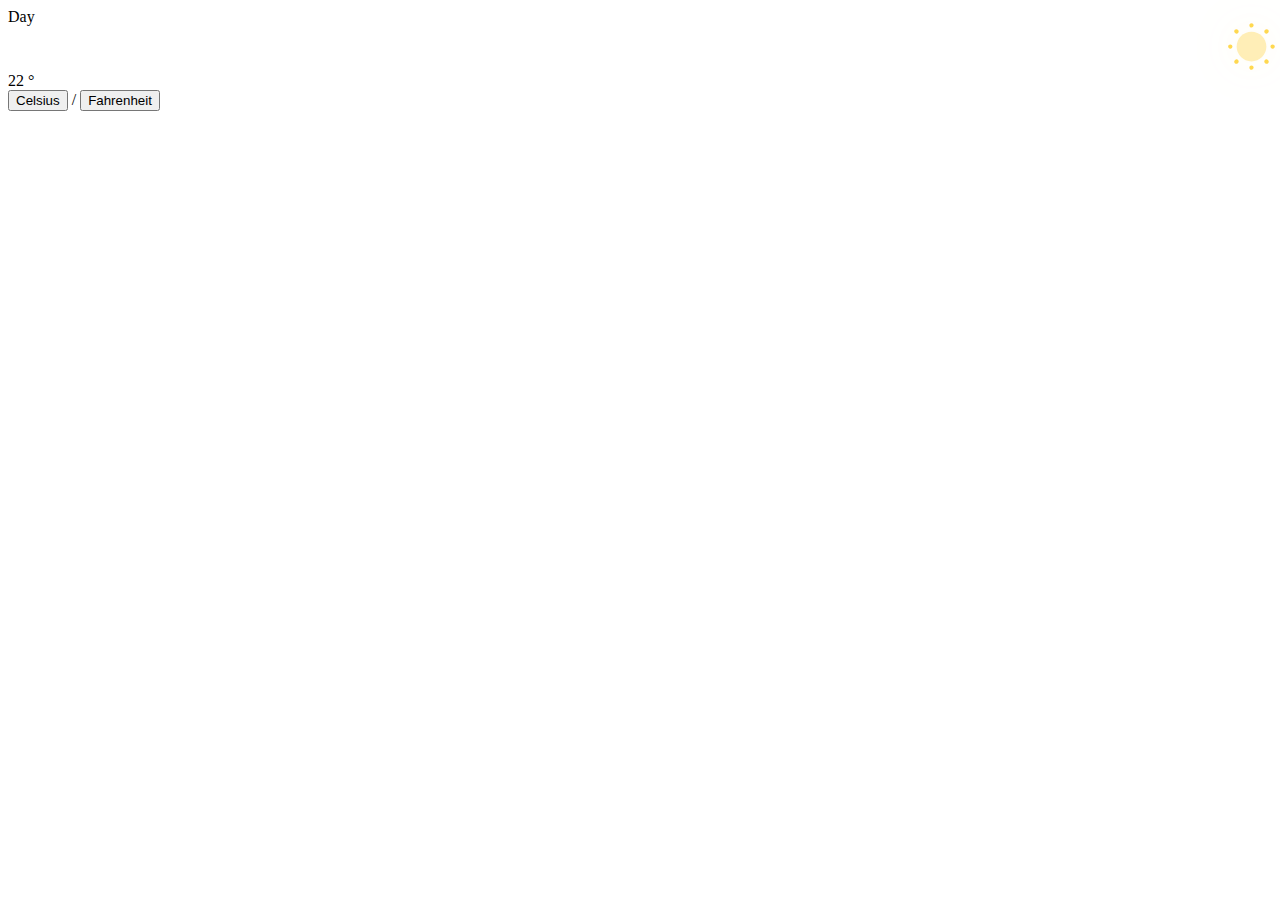
<file: index.html>
<!DOCTYPE html>
<html lang="en">
<head>
  <meta charset="UTF-8">
  <meta http-equiv="X-UA-Compatible" content="IE=edge">
  <meta name="viewport" content="width=device-width, initial-scale=1.0">
  <title>Weather Widget</title>
  <link rel="stylesheet" href="style.css">
  <link rel="preconnect" href="https://fonts.googleapis.com">
  <link rel="preconnect" href="https://fonts.gstatic.com" crossorigin>
  <link href="https://fonts.googleapis.com/css2?family=Poppins:wght@400;500;600&display=swap" rel="stylesheet">
</head>
<body>
  <div class="widget">
    <div id="weather">
      <div>
        <span>Day</span>
      </div>
      <div class="image">
        <img src="sun.svg"/>
      </div>
    </div>
    <div id="temp">
      <span>22</span>
      <span id="celcius">&#176;</span>
    </div>
    <div id="temp-unit">
      <button class="btn active">Celsius</button> / <button class="btn">Fahrenheit</button>
    </div>
  </div>
</body>
</html>
</file>
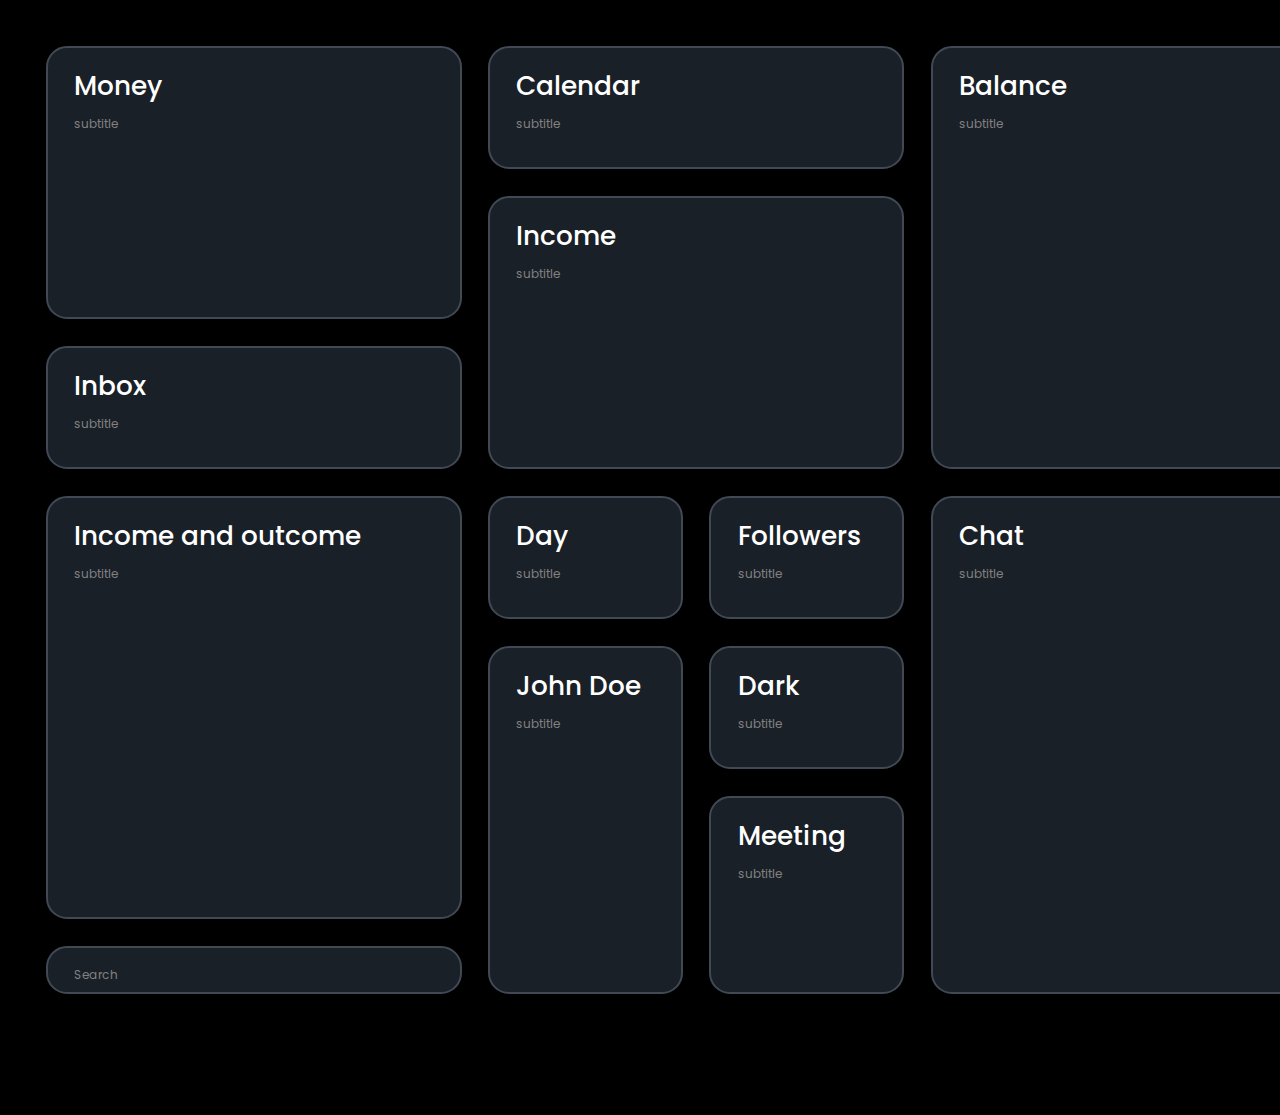
<file: components.html>
<!DOCTYPE html>
<html lang="en">
<head>
    <meta charset="UTF-8">
    <meta http-equiv="X-UA-Compatible" content="IE=edge">
    <meta name="viewport" content="width=device-width, initial-scale=1.0">
    <title>Components</title>

    <link rel="preconnect" href="https://fonts.googleapis.com">
    <link rel="preconnect" href="https://fonts.gstatic.com" crossorigin>
    <link href="https://fonts.googleapis.com/css2?family=Poppins:wght@400;500;600&display=swap" rel="stylesheet">
</head>
<body>
    <style>

        body {
            --u: 0.75px;
            background-color: #000000;
            font-family: 'Poppins', sans-serif;
            padding: calc(50 * var(--u));
        }

        #componentsGrid {
            display: grid;
            gap: calc(35 * var(--u));
            grid-template-columns: calc(260 * var(--u)) calc(260 * var(--u)) calc(260 * var(--u)) calc(260 * var(--u)) calc(260 * var(--u)) calc(260 * var(--u));
            grid-template-rows: calc(65 * var(--u)) calc(65 * var(--u)) calc(65 * var(--u)) calc(65 * var(--u)) calc(65 * var(--u)) calc(65 * var(--u)) calc(65 * var(--u)) calc(65 * var(--u)) calc(65 * var(--u)) calc(65 * var(--u)) calc(65 * var(--u)) calc(65 * var(--u)) calc(65 * var(--u)) calc(65 * var(--u)) ;
        }

        .component {
            background-color: #1A2028;
            border-color: #414955;
            border-radius: calc(28 * var(--u));
            border-style: solid;
            border-width: 2px;
            overflow: hidden;
            padding-left: calc(35 * var(--u));
            padding-top: calc(25 * var(--u));
        }

        .component h2 {
            color: #FFF;
            font-size: calc(35 * var(--u));
            font-weight: 500;
            margin-bottom: calc(12 * var(--u));
            margin-top: calc(0 * var(--u));
        }

        .component h3 {
            color: #818181;
            font-size: calc(16 * var(--u));
            font-weight: 400;
            margin-bottom: 0;
            margin-top: 0;
        }

        .span-2-rows {
            grid-row-start: span 2;
        }

        .span-3-rows {
            grid-row-start: span 3;
        }

        .span-4-rows {
            grid-row-start: span 4;
        }

        .span-5-rows {
            grid-row-start: span 5;
        }

        .span-6-rows {
            grid-row-start: span 6;
        }

        .span-7-rows {
            grid-row-start: span 7;
        }

        .span-1-column {
            grid-column-start: span 1;
        }

        .span-2-columns {
            grid-column-start: span 2;
        }
    </style>
    
    <div id="componentsGrid">
        <div class="component span-4-rows span-2-columns">
            <h2>Money</h2>
            <h3>subtitle</h3>
        </div>
        <div class="component span-2-rows span-2-columns">
            <h2>Calendar</h2>
            <h3>subtitle</h3>
        </div>
        <div class="component span-6-rows span-2-columns">
            <h2>Balance</h2>
            <h3>subtitle</h3>
        </div>
        <div class="component span-4-rows span-2-columns">
            <h2>Income</h2>
            <h3>subtitle</h3>
        </div>
        <div class="component span-2-rows span-2-columns">
            <h2>Inbox</h2>
            <h3>subtitle</h3>
        </div>
        <div class="component span-6-rows span-2-columns">
            <h2>Income and outcome</h2>
            <h3>subtitle</h3>
        </div>
        <div class="component span-2-rows span-1-column">
            <h2>Day</h2>
            <h3>subtitle</h3>
        </div>
        <div class="component span-2-rows span-1-column">
            <h2>Followers</h2>
            <h3>subtitle</h3>
        </div>
        <div class="component span-7-rows span-2-columns">
            <h2>Chat</h2>
            <h3>subtitle</h3>
        </div>
        <div class="component span-5-rows span-1-column">
            <h2>John Doe</h2>
            <h3>subtitle</h3>
        </div>
        <div class="component span-2-rows  span-1-column">
            <h2>Dark</h2>
            <h3>subtitle</h3>
        </div>
        <div class="component span-3-rows span-1-column">
            <h2>Meeting</h2>
            <h3>subtitle</h3>
        </div>
        <div class="component span-2-columns">
            <h3>Search</h3>
        </div>
    </div>
</body>
</html>
</file>
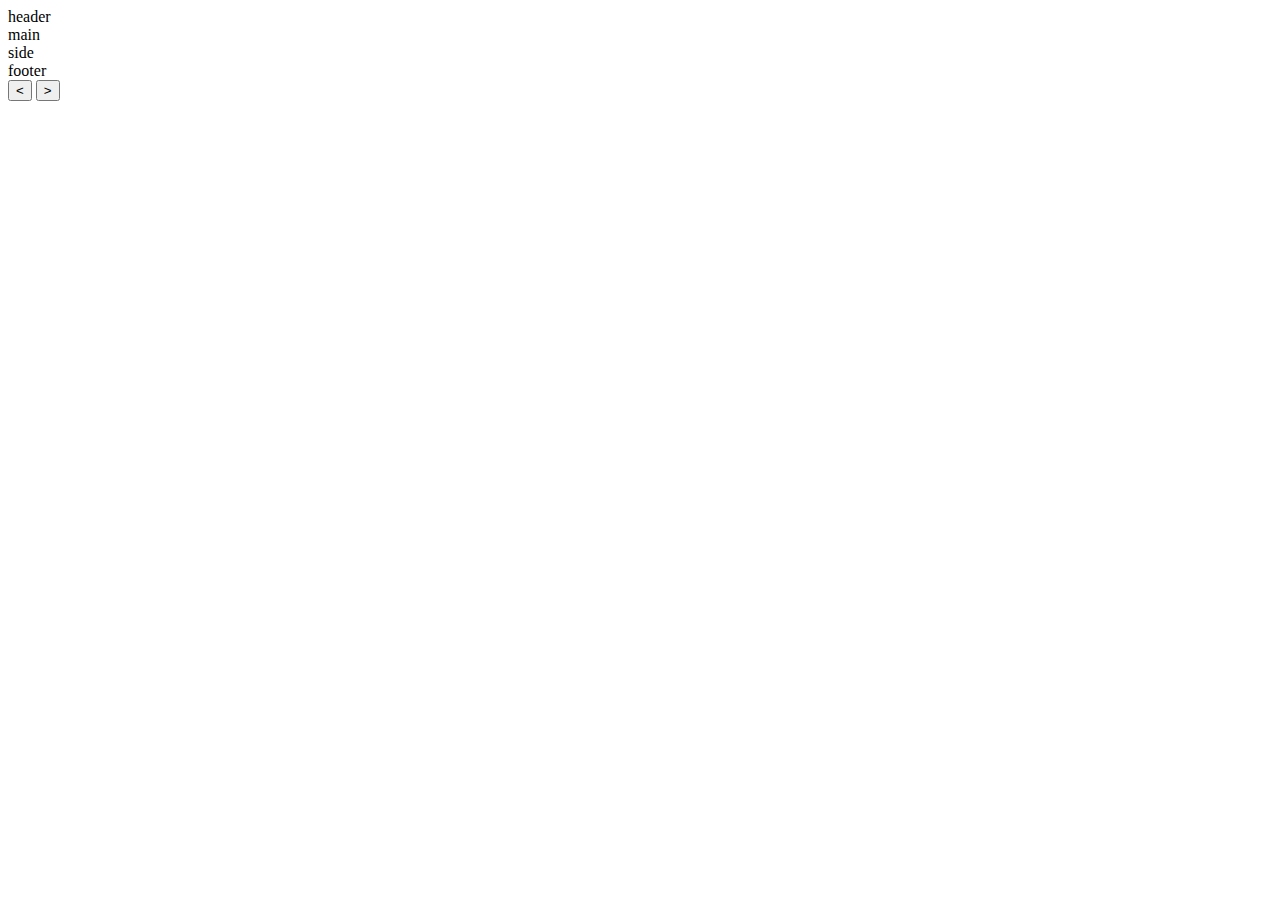
<file: grid.html>
<!DOCTYPE html>
<html lang="en">
<head>
    <meta charset="UTF-8">
    <meta http-equiv="X-UA-Compatible" content="IE=edge">
    <meta name="viewport" content="width=device-width, initial-scale=1.0">
    <title>Components</title>
</head>
<body>
    <style>
        #componentsGrid {
            display: grid;
            grid-template-columns: 100px 100px 100px 100px;
            grid-template-rows: 50px 50px 50px;
        }

        .component {
            background-color: orange;
            grid-column-start: 1;
            grid-column-end: 5;
            grid-row-start: 1;
        }
    </style>
    
    <div id="myGrid">
        <div class="header">header</div>
        <div class="main">main</div>
        <div id="slider" class="side-left">side</div>
        <div class="footer">footer</div>
    </div>

    <button onclick="document.querySelector('#slider').className = 'side-left'">&lt;</button>
    <button onclick="document.querySelector('#slider').className = 'side-right'">&gt;</button>
</body>
</html>
</file>
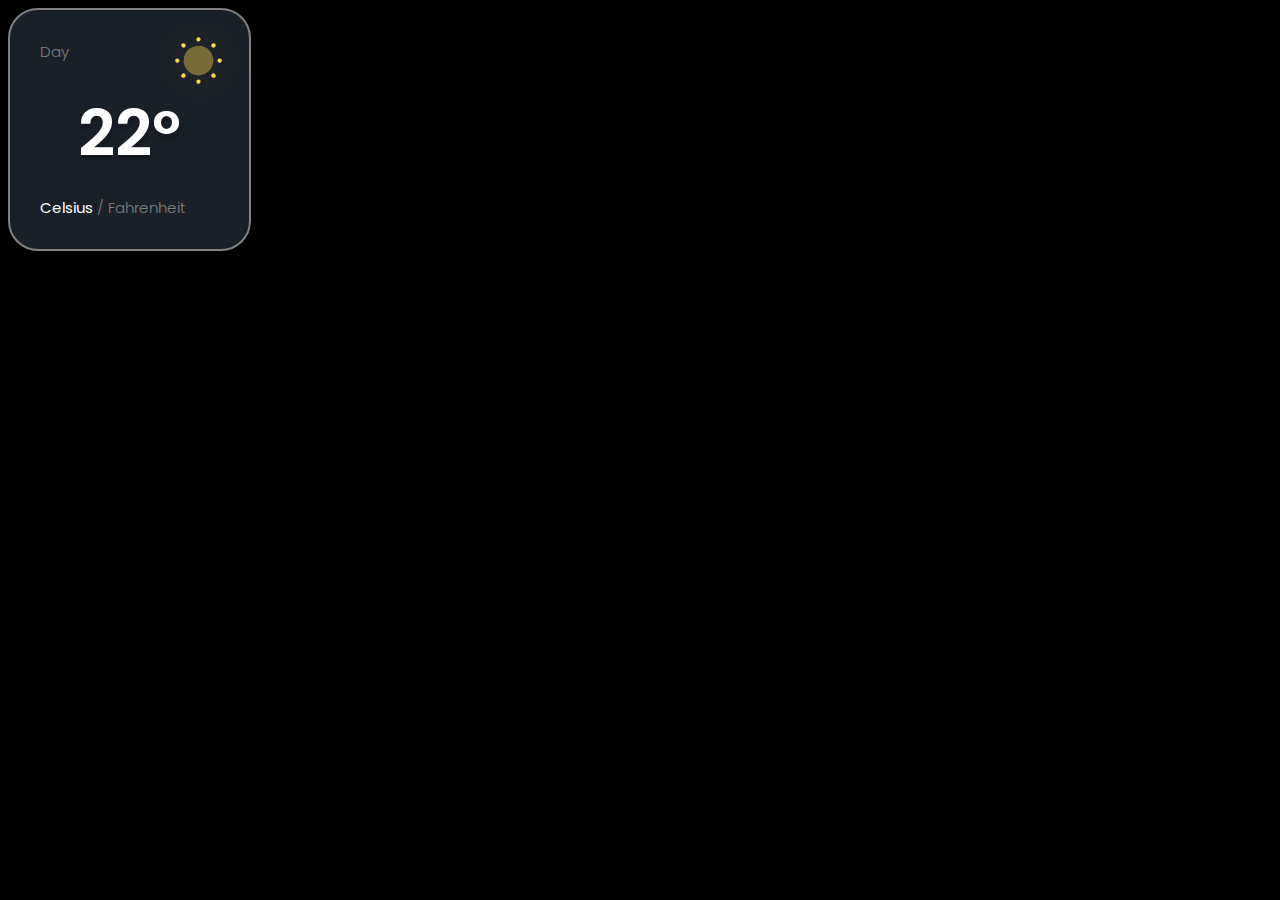
<file: square.html>
<!DOCTYPE html>
<html lang="en">
<head>
    <title>Document</title>
    <link rel="stylesheet" href="style.css">
    <link rel="preconnect" href="https://fonts.googleapis.com">
    <link rel="preconnect" href="https://fonts.gstatic.com" crossorigin>
    <link href="https://fonts.googleapis.com/css2?family=Poppins:wght@300;400;500;600&display=swap" rel="stylesheet">
</head>
<body class="body">
    <div class="square">
            <div class="text-day">
                Day
            </div>
            <div class="image">
                <img src="sun.svg"/>
            </div>
            <span class="temperature">22&#xb0;</span>
                <div class="temperature-unit">
                    <span class="text-active">Celsius</span>
                    <span class="text">/ Fahrenheit</span>
        </div>
    </div>
</body>
</html>
</file>
<file: style.css>
.body {
  background-color: #000000;
}

.square {
  background-color: #1a2028;
  border-radius: 30px;
  box-sizing: border-box;
  width: 243px;
  height: 243px;
  border-color: #818181;
  border-width: 2px;
  border-style: solid;
  display: grid;
  grid-template-rows: 1fr 1fr 1fr;
  grid-template-columns: 1fr 1fr;
  padding: 30px;
}

.temperature {
  color: white;
  font-family: "Poppins", sans-serif;
  font-size: 15px;
  font-style: normal;
  font-weight: 600;
  font-size: 64px;
  text-shadow: 0px 4px 4px rgba(0, 0, 0, 0.25);
  grid-column-start: 1;
  grid-column-end: 3;
  grid-row-start: 2;
  display: flex;
  align-items: center;
  justify-content: center;
}

.text-day {
  color: #818181;
  font-family: "Poppins", sans-serif;
  font-size: 15px;
  font-style: normal;
  font-weight: 300;
  grid-column-start: 1;
  grid-column-end: 2;
  grid-row-start: 1;
}

.temperature-unit {
  grid-column-start: 1;
  grid-column-end: 3;
  grid-row-start: 3;
  align-self: flex-end;
}

.text {
  color: #818181;
  font-family: "Poppins", sans-serif;
  font-size: 15px;
  font-style: normal;
  font-weight: 300;
}

.text-active {
  color: #FFFFFF;
  font-family: "Poppins", sans-serif;
  font-size: 15px;
  font-style: normal;
  font-weight: 400;
}

.image {
  display: flex;
  justify-content: flex-end;
  grid-column-start: 2;
  grid-column-end: 3;
  grid-row-start: 1;
  filter: drop-shadow(0px 0px 25px rgba(255, 216, 79, 0.24));
}

img {
  margin-right: -5px;
  margin-top: -5px;
}

/*# sourceMappingURL=style.css.map */
</file>
